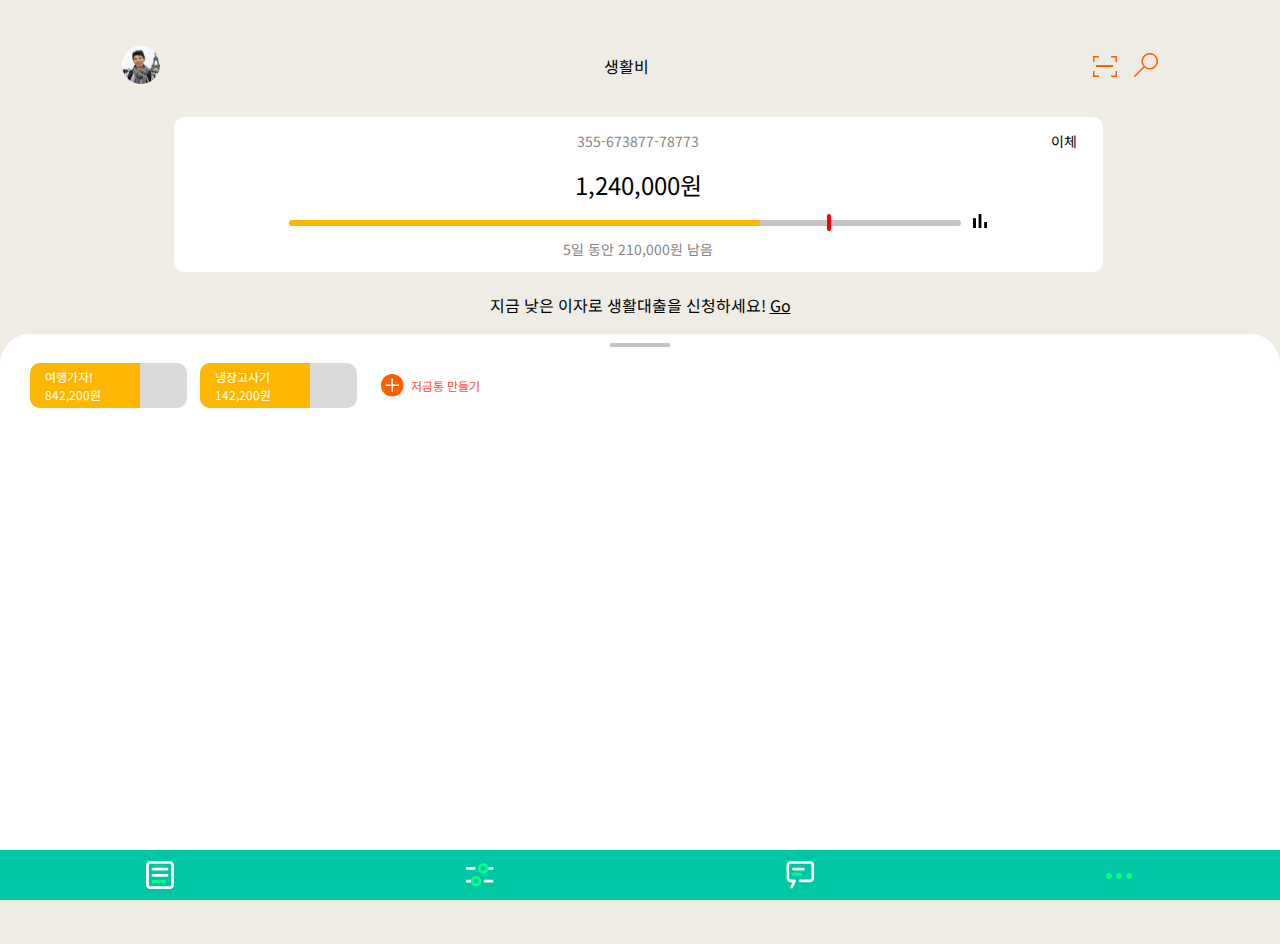
<file: index.html>
<!DOCTYPE html>
<html lang="ko">
  <head>
    <meta charset="UTF-8" />
    <meta http-equiv="X-UA-Compatible" content="IE=edge" />
    <meta name="viewport" content="width=device-width, initial-scale=1.0" />
    <title>Home</title>
    <link rel="preconnect" href="https://fonts.googleapis.com" />
    <link rel="preconnect" href="https://fonts.gstatic.com" crossorigin />
    <link
      href="https://fonts.googleapis.com/css2?family=Noto+Sans+KR&display=swap"
      rel="stylesheet"
    />
    <!-- Link Swiper's CSS -->
    <link rel="stylesheet" href="https://unpkg.com/swiper/swiper-bundle.min.css"/>
    <!-- Swiper JS -->
    <script src="https://unpkg.com/swiper/swiper-bundle.min.js"></script>
    <link rel="stylesheet" href="./assets/css/main.css" />
    <script defer type="module" src="./assets/js/main.js"></script>
  </head>
  <body>
    <!-- 레이아웃 -->
    <div class="wrap home">
      <!-- 헤더 -->
      <header>
        <div class="profile-image">
          <img src="./assets/images/profile.svg" alt="프로필 사진" />
        </div>
        <h1 class="title">생활비</h1>
        <div class="icons">
          <img src="./assets/images/easypay.svg" alt="간편결제" class="icon-qr" />
          <img src="./assets/images/search.svg" alt="검색" class="icon-search" />
        </div>
      </header>
      <!-- 계좌 정보 -->
      <section class="account-info">
        <div class="account-number">355-673877-78773</div>
        <div class="balance"><span class="balance-text">1,240,000</span>원</div>
        <button class="btn-transfer">이체</button>
        <div class="target-wrap">
          <div class="graph-box">
            <div class="graph graph-state">
              <div class="state-bar"></div>
              <div class="state-pointer"></div>
            </div>
            <div class="target-img">
              <button onclick="location.href='management.html'"><img src="./assets/images/account_graph.svg" alt="지출 관리"></button>
            </div>
          </div>
          <p class="target-notice">
            <span class="remain-days">5</span>일 동안 <span class="remain-amount">210,000</span>원
            남음
          </p>
        </div>
      </section>
      <!-- 광고 -->
      <section class="ad">
        <p class="ad-content">
          지금 낮은 이자로 생활대출을 신청하세요!
          <a href="#">Go</a>
        </p>
      </section>
      <!-- 거래 내역 -->
      <section class="transaction">
        <div class="btn-area">
          <button class="btn up-button"></button>
        </div>
        <div class="swiper mySwiper">
          <ul class="piggy-bank swiper-wrapper">
            <li class="pig graph swiper-slide">
              <p class="pig-goal">
                <span> 여행가자! </span>
                <span> 842,200원 </span>
              </p>
              <div class="state-bar"></div>
            </li>
            <li class="pig graph swiper-slide">
              <p class="pig-goal">
                <span> 냉장고사기 </span>
                <span> 142,200원 </span>
              </p>
              <div class="state-bar"></div>
            </li>
            <li class="pig-create swiper-slide">
              <button>
                <img src="./assets/images/addpig.svg" alt="저금통 만들기" class="icon-plus" />
                저금통 만들기
              </button>
            </li>
          </ul>
        </div>
        
        <!-- 날짜 별 거래 내역 -->
        <ul class="transaction-histories">
          
        </ul>
      </section>
    </div>
    <!-- 네비게이션 -->
    <nav>
      <ul class="nav-items">
        <li class="nav-item">
          <a href="#">
            <img src="./assets/images/account.svg" alt="계좌" />
          </a>
        </li>
        <li class="nav-item">
          <a href="#">
            <img src="./assets/images/options.svg" alt="조정" />
          </a>
        </li>
        <li class="nav-item">
          <a href="#">
            <img src="./assets/images/chatbot.svg" alt="챗봇" />
          </a>
        </li>
        <li class="nav-item">
          <a href="#">
            <img src="./assets/images/more.svg" alt="더보기" />
          </a>
        </li>
      </ul>
    </nav>
  </body>
</html>
</file>
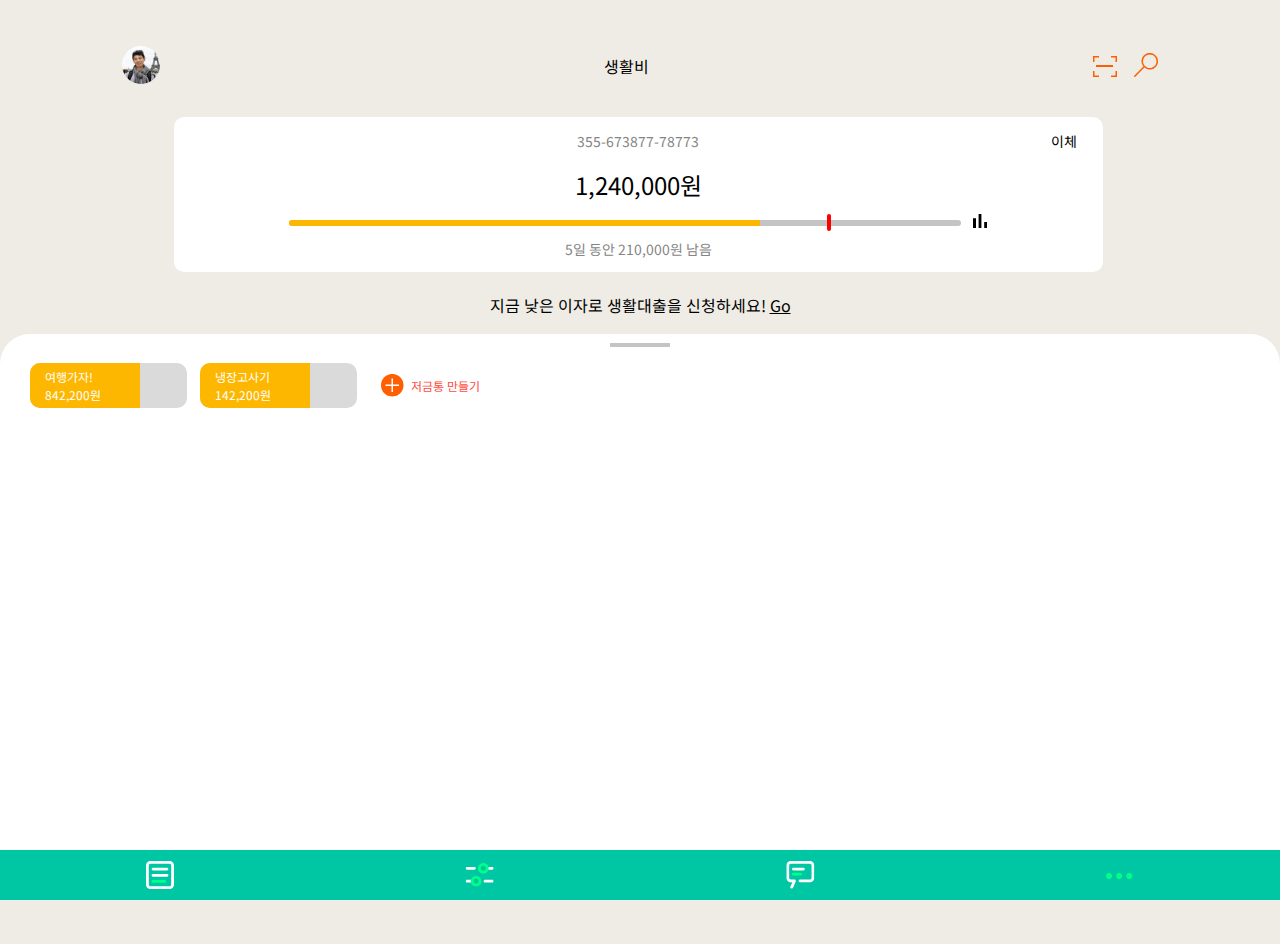
<file: home.html>
<!DOCTYPE html>
<html lang="en">
  <head>
    <meta charset="UTF-8" />
    <meta http-equiv="X-UA-Compatible" content="IE=edge" />
    <meta name="viewport" content="width=device-width, initial-scale=1.0" />
    <title>Home</title>
    <link rel="preconnect" href="https://fonts.googleapis.com" />
    <link rel="preconnect" href="https://fonts.gstatic.com" crossorigin />
    <link
      href="https://fonts.googleapis.com/css2?family=Noto+Sans+KR&display=swap"
      rel="stylesheet"
    />
    <!-- Link Swiper's CSS -->
    <link rel="stylesheet" href="https://unpkg.com/swiper/swiper-bundle.min.css"/>
    <!-- Swiper JS -->
    <script src="https://unpkg.com/swiper/swiper-bundle.min.js"></script>
    <link rel="stylesheet" href="./assets/css/main.css" />
    <script defer type="module" src="./assets/js/main.js"></script>
  </head>
  <body>
    <!-- 레이아웃 -->
    <div class="wrap home">
      <!-- 헤더 -->
      <header>
        <div class="profile-image">
          <img src="./assets/images/profile.svg" alt="프로필 사진" />
        </div>
        <h1 class="title">생활비</h1>
        <div class="icons">
          <img src="./assets/images/easypay.svg" alt="간편결제" class="icon-qr" />
          <img src="./assets/images/search.svg" alt="검색" class="icon-search" />
        </div>
      </header>
      <!-- 계좌 정보 -->
      <section class="account-info">
        <div class="account-number">355-673877-78773</div>
        <div class="balance"><span class="balance-text">1,240,000</span>원</div>
        <button class="btn-transfer">이체</button>
        <div class="target-wrap">
          <div class="graph-box">
            <div class="graph graph-state">
              <div class="state-bar"></div>
              <div class="state-pointer"></div>
            </div>
            <div class="target-img">
              <button onclick="location.href='management.html'"><img src="./assets/images/account_graph.svg" alt="지출 관리"></button>
            </div>
          </div>
          <p class="target-notice">
            <span class="remain-days">5</span>일 동안 <span class="remain-amount">210,000</span>원
            남음
          </p>
        </div>
      </section>
      <!-- 광고 -->
      <section class="ad">
        <p class="ad-content">
          지금 낮은 이자로 생활대출을 신청하세요!
          <a href="#">Go</a>
        </p>
      </section>
      <!-- 거래 내역 -->
      <section class="transaction">
        <div class="btn-area">
          <button class="btn up-button"></button>
        </div>
        <div class="swiper mySwiper">
          <ul class="piggy-bank swiper-wrapper">
            <li class="pig graph swiper-slide">
              <p class="pig-goal">
                <span> 여행가자! </span>
                <span> 842,200원 </span>
              </p>
              <div class="state-bar"></div>
            </li>
            <li class="pig graph swiper-slide">
              <p class="pig-goal">
                <span> 냉장고사기 </span>
                <span> 142,200원 </span>
              </p>
              <div class="state-bar"></div>
            </li>
            <li class="pig-create swiper-slide">
              <button>
                <img src="./assets/images/addpig.svg" alt="저금통 만들기" class="icon-plus" />
                저금통 만들기
              </button>
            </li>
          </ul>
        </div>
        
        <!-- 날짜 별 거래 내역 -->
        <ul class="transaction-histories">
          
        </ul>
      </section>
    </div>
    <!-- 네비게이션 -->
    <nav>
      <ul class="nav-items">
        <li class="nav-item">
          <a href="#">
            <img src="./assets/images/account.svg" alt="계좌" />
          </a>
        </li>
        <li class="nav-item">
          <a href="#">
            <img src="./assets/images/options.svg" alt="조정" />
          </a>
        </li>
        <li class="nav-item">
          <a href="#">
            <img src="./assets/images/chatbot.svg" alt="챗봇" />
          </a>
        </li>
        <li class="nav-item">
          <a href="#">
            <img src="./assets/images/more.svg" alt="더보기" />
          </a>
        </li>
      </ul>
    </nav>
  </body>
</html>
</file>
<file: assets/css/main.css>
@import url('./reset.css');
@import url('./common.css');

/* swiper */
.swiper {
    width: 100%;
    box-sizing: border-box;
    margin-bottom: 10px;
    /* border: 1px solid black; */
  }

  .swiper-slide {
    /* text-align: center; */
    font-size: 18px;
    background: #fff;
    box-sizing: border-box;
}

/* 공통 부분 */
html, body {
    /* height: calc(100% - 50px); */
    height: 100%;
}
body * {
    font-family: 'Noto Sans KR', sans-serif;
    /* box-sizing: border-box; */
}
.graph {
    width: 100%;
    height: 100%;
    background-color: var(--color-gray04);
    border-radius: 3px;
    position: relative;
}
.graph .state-bar {
    height: 100%;
    background-color: var(--color-yellow01);
    border-radius: 3px 0px 0px 3px;
    z-index: 10;
    position: absolute;
    top: 0;
    left: 0;
}
.graph .state-pointer {
    position: absolute;
    width: 4.48px;
    height: 283.33333%;
    background-color: #FF0000;
    border-radius: 3px;
    z-index: 100;
    cursor: pointer;
}

/* 네비게이션 */
nav {
    width: 100%;
    background-color: var(--nav-bg);
    position: fixed;
    bottom: 0;
    z-index: 1000;
}
nav > ul {
    display: flex;
    justify-content: space-around;
    align-items: center;
    height: 50px;
}

/* home page */
.wrap.home {
    position: relative;
    height: 100%;
    /* margin-bottom: 50px; */
    margin-top: 44px;
    /* border: 2px solid red; */
}

/* 헤더 */
header {
    /* border: 1px solid black; */
    /* position: fixed; */
    /* top: 0; */
    /* background-color: var(--body-color); */
    width: 100%; /* 314 / 375 */
    height: 43px;
    box-sizing: border-box;
    padding: 0 9.554140% 0;
    display: flex;
    justify-content: space-between;
    align-items: center;      
}
header .profile-image {

}
header h1 {
    
}
header .icons {

}
header .icons img + img {
    margin-left: 13px;
}

/* 게좌 정보 */
.account-info {
    position: relative;
    width: 72.533333%; /* 272 / 375*/
    height: 155px;
    padding: 17px 0 12px; 
    margin: 30px 13.6% 25px;
    
    display: flex;
    flex-direction: column;
    align-items: center;
    box-sizing: border-box;
    background-color: #fff;
    border-radius: 10px;
}
.account-number {
    color: var(--color-gray01);
    font-size: 14px;
}
.balance {
    font-size: 24px;
    margin: 25px 0 16px;
}
.target-wrap {
    width: 100%;
}
.target-wrap .graph-box {
    display: flex;
    align-items: center;
    justify-content: center;
}
.graph-box .graph {
    width: 72.401433%;
    height: 6px; 
    /* margin: 0 auto; */
    /* border: 1px solid red; */
}
.graph-box .state-bar {
    width: 70%;
}
.graph-box .state-pointer {
    top: 50%;
    margin-top: -8.5px;
    left: 80%;
}
.target-img {
    margin-left: 12px;
}
.target-img > button {
    cursor: pointer;
}
.target-notice {
    text-align: center;
    color: var(--color-gray01);
    font-size: 14px;
    margin-top: 10px;
}
.btn-transfer {
    position: absolute;
    top: 14px;
    right: 26px;
    font-size: 14px;
}

/* 광고 */
.ad {
    width: 100%;
    text-align: center;
    /* margin-bottom: 29px; */
}

/* 지출 영역 */
.transaction {
    width: 100%;
    position: absolute;
    top: 290px;
    bottom: 50px;
    box-sizing: border-box;
    background-color: #fff;
    border-radius: 30px 30px 0px 0px;
    padding: 29px 30px 0;
    z-index: 100;
}
.btn-area {
    position: absolute;
    top: 0;
    left: 50%;
    margin-left: -45px;
    cursor: pointer;
    width: 90px;
    height: 20px;
    text-align: center;
}
.btn-area .btn.up-button {
    background-color: var(--color-gray04);
    vertical-align: middle;
    cursor: pointer;
    width: 60px;
    height: 4px;
}
/* 돼지 저금통 */
.piggy-bank {
    
}   
.piggy-bank .pig {
    width: 157px;
    box-sizing: border-box;
    height: 45px;
    padding: 5px 0 0 15px;
}
.piggy-bank .pig.graph {
    background-color: var(--color-gray05);
    border-radius: 10px;
}

.piggy-bank .pig .state-bar {
    height: 100%;
    width: 70%;
    border-radius: 10px 0 0 10px;
}
.piggy-bank .pig .pig-goal span {
    position: relative;
    z-index: 100;
    display: block;
    font-size: 12px;
    line-height: 17.76px;
    color: white;
}
.piggy-bank .pig-create {
    display: flex;
    align-items: center;
    justify-content: flex-end;
    width: 110px;
    height: 45px;
}
.piggy-bank .pig-create > button {
    display: flex;
    align-items: center;
    font-size: 12px;
    line-height: 17.76px;
    color: var(--color-orange01);
    cursor: pointer;
}
.piggy-bank .pig-create > button > img {
    margin-right: 6px;
}

/* 날짜별 거래내역 */
.transaction-histories {
    height: calc(100% - 55px); 
    overflow: auto; 
}
.transaction-histories::-webkit-scrollbar{
    display: none;
}
.transaction-daily {
    margin-bottom: 31px; 
}
.transaction-daily:last-child{
    margin-bottom: 0;
}
.transactions {
    
}
.daily-cost {
    margin-bottom: 8px;
    height: 21px;
    line-height: 21px;
    display: flex;
    justify-content: space-between;
    align-items: center;
    font-weight: 700;
    font-size: 14px;
}
.daily-cost > .date {

}
.daily-cost > .cost {
    color: var(--color-gray02);
}
.daily-cost > .cost > .cost-sum {
    /* 하루 토탈 지출 내역 데이터 가져오기 */
}
.transaction-item {
    display: flex;
    justify-content: space-between;
    align-items: center;
    height: 40px;
    line-height: 40px;
    box-sizing: border-box;
    border-bottom: 1px dashed #CDCDCD;
    font-size: 18px;
}
.transaction-item {
   
}
.transaction-item > .item-name {
    
}
.transaction-item > .item-cost {

}
.in {

}
.out {

}

/* management page */
.wrap.management {
    position: relative;
    width: 100%;
    background: white;
    box-sizing: border-box;
    padding: 33px 32px 50px 30px;
    margin-top: 44px;
}
.wrap.management .title {
    font-size: 24px;
    margin-bottom: 12px;
}
.wrap.management .sub-title {
    font-size: 18px;
    color: #444444;
    margin-bottom: 17px;
}
main section + section {
    margin-top: 45px;
}
.btn-close {
    position: absolute;
    top: 0;
    right: 13px;
    font-size: 14px;
    cursor: pointer;
}

/* 기준 금액 설정 */
.base {
    
}
.base-amount {

}
.base-setting {
    display: flex;
    justify-content: space-between;
    align-items: center;
    margin-bottom: 36px;
}
.base-setting .current-base-amount {
    color: var(--color-orange01);
    font-size: 24px;
    line-height: 35.52px;
    padding-right: 7px;
}
.base-setting .current-base-amount > span {

}
.base-amount .graph-state {
    width: 100%;
    height: 9px;
}
.base-amount .state-bar {
    width: 60%;
}   
.base-amount .graph-state .state-pointer {
    width: 8px;
    top: 50%;
    margin-top: -13px;
    left: 80%;
}

/* 일간 리포트 */
.graph-daily {
    width: 100%;
    height: 198px;
    background-color: #fff;
}

/* 월간 지출 패턴 */
.graph-circle {
    width: 100%;
    height: 308px;
    margin-bottom: 14px;
    background-color: #fff;
}
.categories {

}
.category-item {
    height: 27px;
    font-size: 18px;
    display: flex;
    align-items: center;
    justify-content: space-between;
}
.categories li + li {
    margin-top: 21px;
}
.category-item > .category-info {
    display: flex;
    align-items: center;
}
.category-item > .category-info > div {
    box-sizing: border-box;
    padding-top: 2px;
    width: 30px;
}
.category-item > .category-info > div > img {
    display: block;
    margin: 0 auto;
}
.category-item > .category-info > span {
    padding-left: 18px;
}
.category-item > .category-cost {
    color: #858585;
}
.category-item > .category-cost > span {
    /* json 데이터 */
}
</file>
